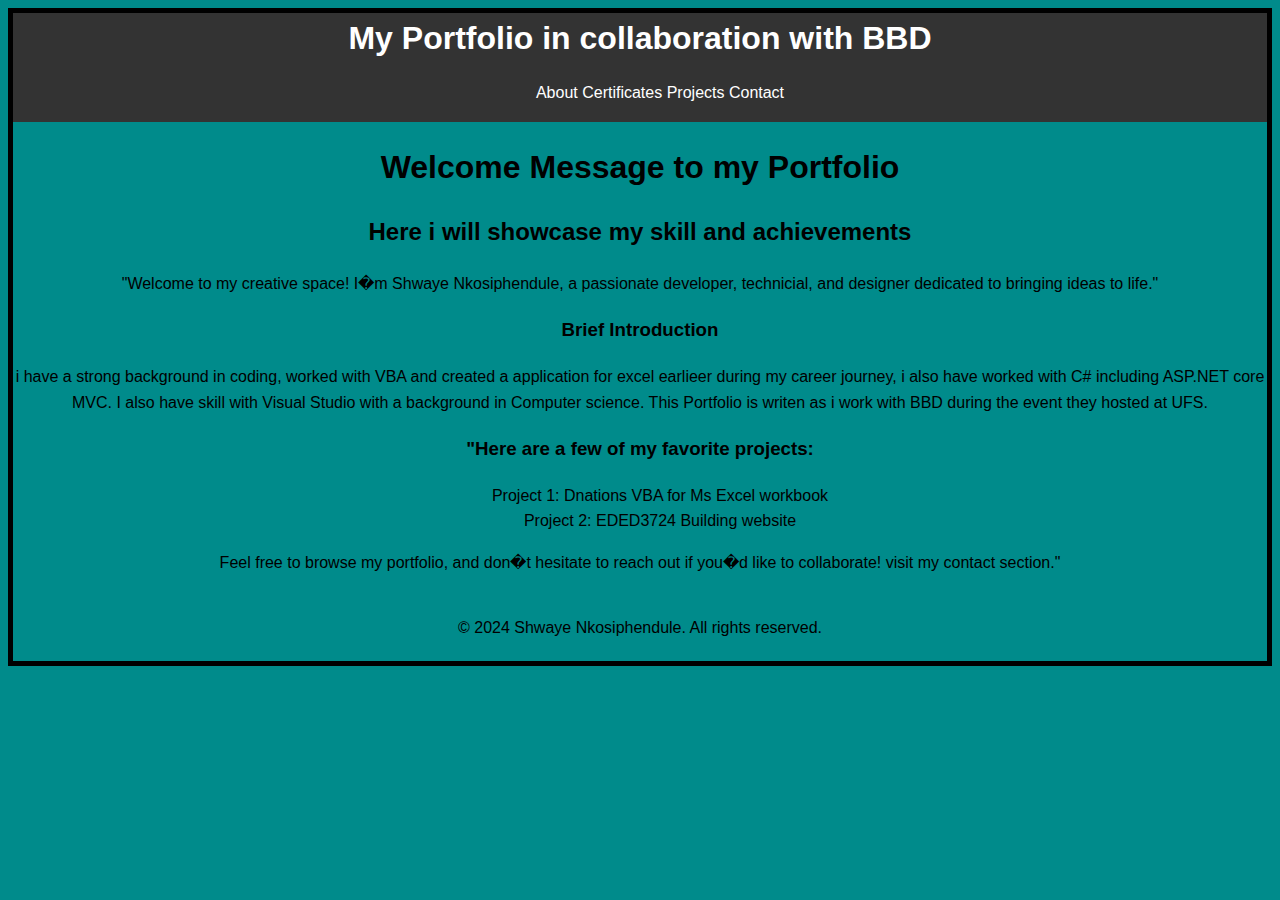
<file: Index.html>
<!DOCTYPE html>
<html lang="en">
<head>
    <meta charset="UTF-8">
    <meta name="viewport" content="width=device-width, initial-scale=1.0">
    <title>Shwaye Nkosiphendule Portfolio</title>
    <link rel="stylesheet" href="style.css">
</head>
    <body>
        <header>
            <h1>My Portfolio in collaboration with BBD</h1>
            <nav>
                <ul>
                    <li><a href="About.html">About</a></li>
                    <li><a href="Certificates.html">Certificates</a></li>
                    <li><a href="Projects.html">Projects</a></li>
                    <li><a href="Contact.html">Contact</a></li>
                </ul>
            </nav>
        </header>
            <section>
                <h1>Welcome Message to my Portfolio</h1>

                <h2>Here i will showcase my skill and achievements</h2>
                    
                <p>"Welcome to my creative space! I�m Shwaye Nkosiphendule, 
                a passionate developer, technicial, and designer dedicated to bringing ideas to life."</p>

                <h3>Brief Introduction</h3>
                <p>
                    i have a strong background in coding, worked with VBA and created a application for excel earlieer during my career journey,
                    i also have worked with C# including ASP.NET core MVC. I also have skill with Visual Studio
                    with a background in Computer science. This Portfolio is writen as i work with BBD during the event they hosted at UFS.
                </p>
                <h3>"Here are a few of my favorite projects:</h3>

                <ul>
                    <li>Project 1: Dnations VBA for Ms Excel workbook</li>
                    <li>Project 2: EDED3724 Building website</li>
                </ul>
                <p>Feel free to browse my portfolio, and don�t hesitate to reach out if you�d like to collaborate! visit my contact section."</p>

            </section>
        </main>

        <footer>
            <p>&copy; 2024 Shwaye Nkosiphendule. All rights reserved.</p>
        </footer>
    </body>
</html>
</file>
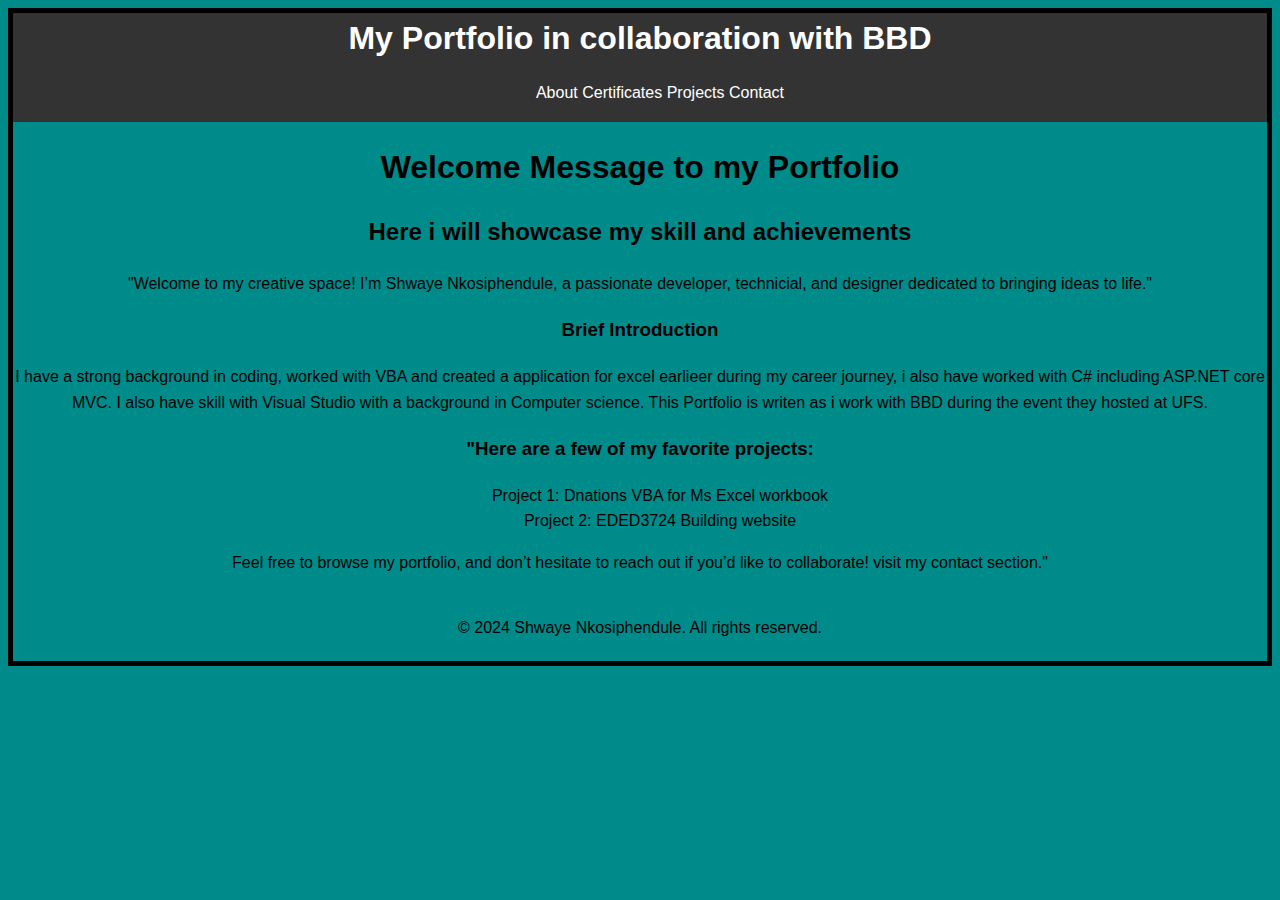
<file: index.html>
<!DOCTYPE html>
<html lang="en">
<head>
    <meta charset="UTF-8">
    <meta name="viewport" content="width=device-width, initial-scale=1.0">
    <title>Shwaye Nkosiphendule Portfolio</title>
    <link rel="stylesheet" href="style.css">
</head>
    <body>
        <header>
            <h1>My Portfolio in collaboration with BBD</h1>
            <nav>
                <ul>
                    <li><a href="About.html">About</a></li>
                    <li><a href="Certificates.html">Certificates</a></li>
                    <li><a href="Projects.html">Projects</a></li>
                    <li><a href="Contact.html">Contact</a></li>
                </ul>
            </nav>
        </header>
            <section>
                <h1>Welcome Message to my Portfolio</h1>

                <h2>Here i will showcase my skill and achievements</h2>
                    
                <p>"Welcome to my creative space! I’m Shwaye Nkosiphendule, 
                a passionate developer, technicial, and designer dedicated to bringing ideas to life."</p>

                <h3>Brief Introduction</h3>
                <p>
                    I have a strong background in coding, worked with VBA and created a application for excel earlieer during my career journey,
                    i also have worked with C# including ASP.NET core MVC. I also have skill with Visual Studio
                    with a background in Computer science. This Portfolio is writen as i work with BBD during the event they hosted at UFS.
                </p>
                <h3>"Here are a few of my favorite projects:</h3>

                <ul>
                    <li>Project 1: Dnations VBA for Ms Excel workbook</li>
                    <li>Project 2: EDED3724 Building website</li>
                </ul>
                <p>Feel free to browse my portfolio, and don’t hesitate to reach out if you’d like to collaborate! visit my contact section."</p>

            </section>
        </main>

        <footer>
            <p>&copy; 2024 Shwaye Nkosiphendule. All rights reserved.</p>
        </footer>
    </body>
</html>
</file>
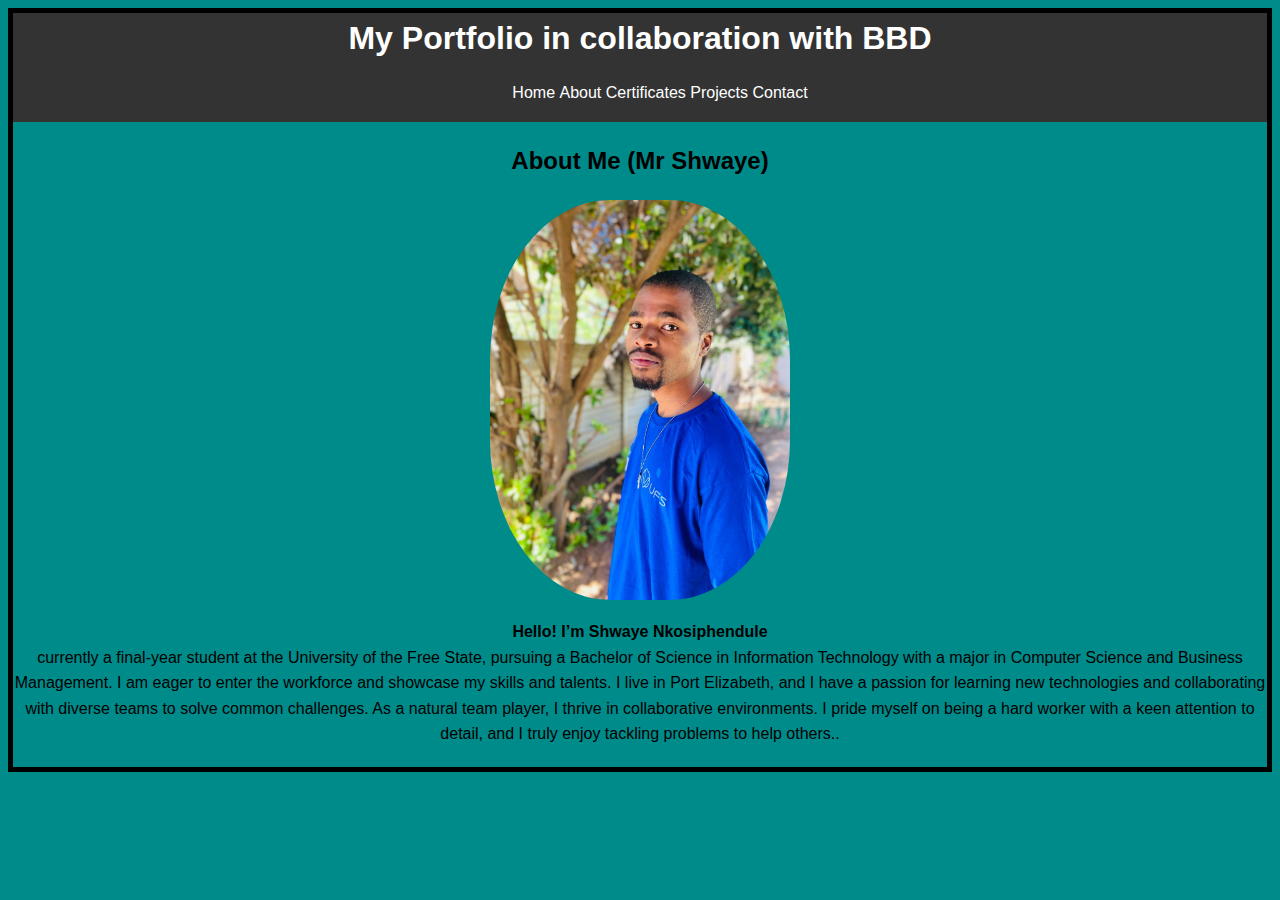
<file: About.html>
<!DOCTYPE html>
<html lang="en">
<head>
    <meta charset="UTF-8">
    <meta name="viewport" content="width=device-width, initial-scale=1.0">
    <title>Shwaye Nkosiphendule Portfolio</title>
    <link rel="stylesheet" href="style.css">
</head>
    <body>
        <header>
            <h1>My Portfolio in collaboration with BBD</h1>
            <nav>
                <ul>
                    <li><a href="index.html">Home</a></li>
                    <li><a href="About.html">About</a></li>
                    <li><a href="Certificates.html">Certificates</a></li>
                    <li><a href="Projects.html">Projects</a></li>
                    <li><a href="Contact.html">Contact</a></li>
                </ul>
            </nav>
        </header>
        <title> 
            About me 
            </title>
         <main>
         <section id="about">
             <h2>About Me (Mr Shwaye)</h2>
             <img id="profile-pic"src="pictures/MyImage.jpg" alt="Shwaye Nkosiphendile" class="profile-pic">
             <p>
                 <strong>Hello! I’m Shwaye Nkosiphendule</strong> <br /> 
                 currently a final-year student at the University of the Free State, pursuing a Bachelor of Science in Information Technology with a major in Computer Science and Business Management.

                 I am eager to enter the workforce and showcase my skills and talents. I live in Port Elizabeth, and I have a passion for learning new technologies and collaborating with diverse teams to solve common challenges.

                 As a natural team player, I thrive in collaborative environments. I pride myself on being a hard worker with a keen attention to detail, and I truly enjoy tackling problems to help others..
             </p>
         </section>
    </body>
</html>
</file>
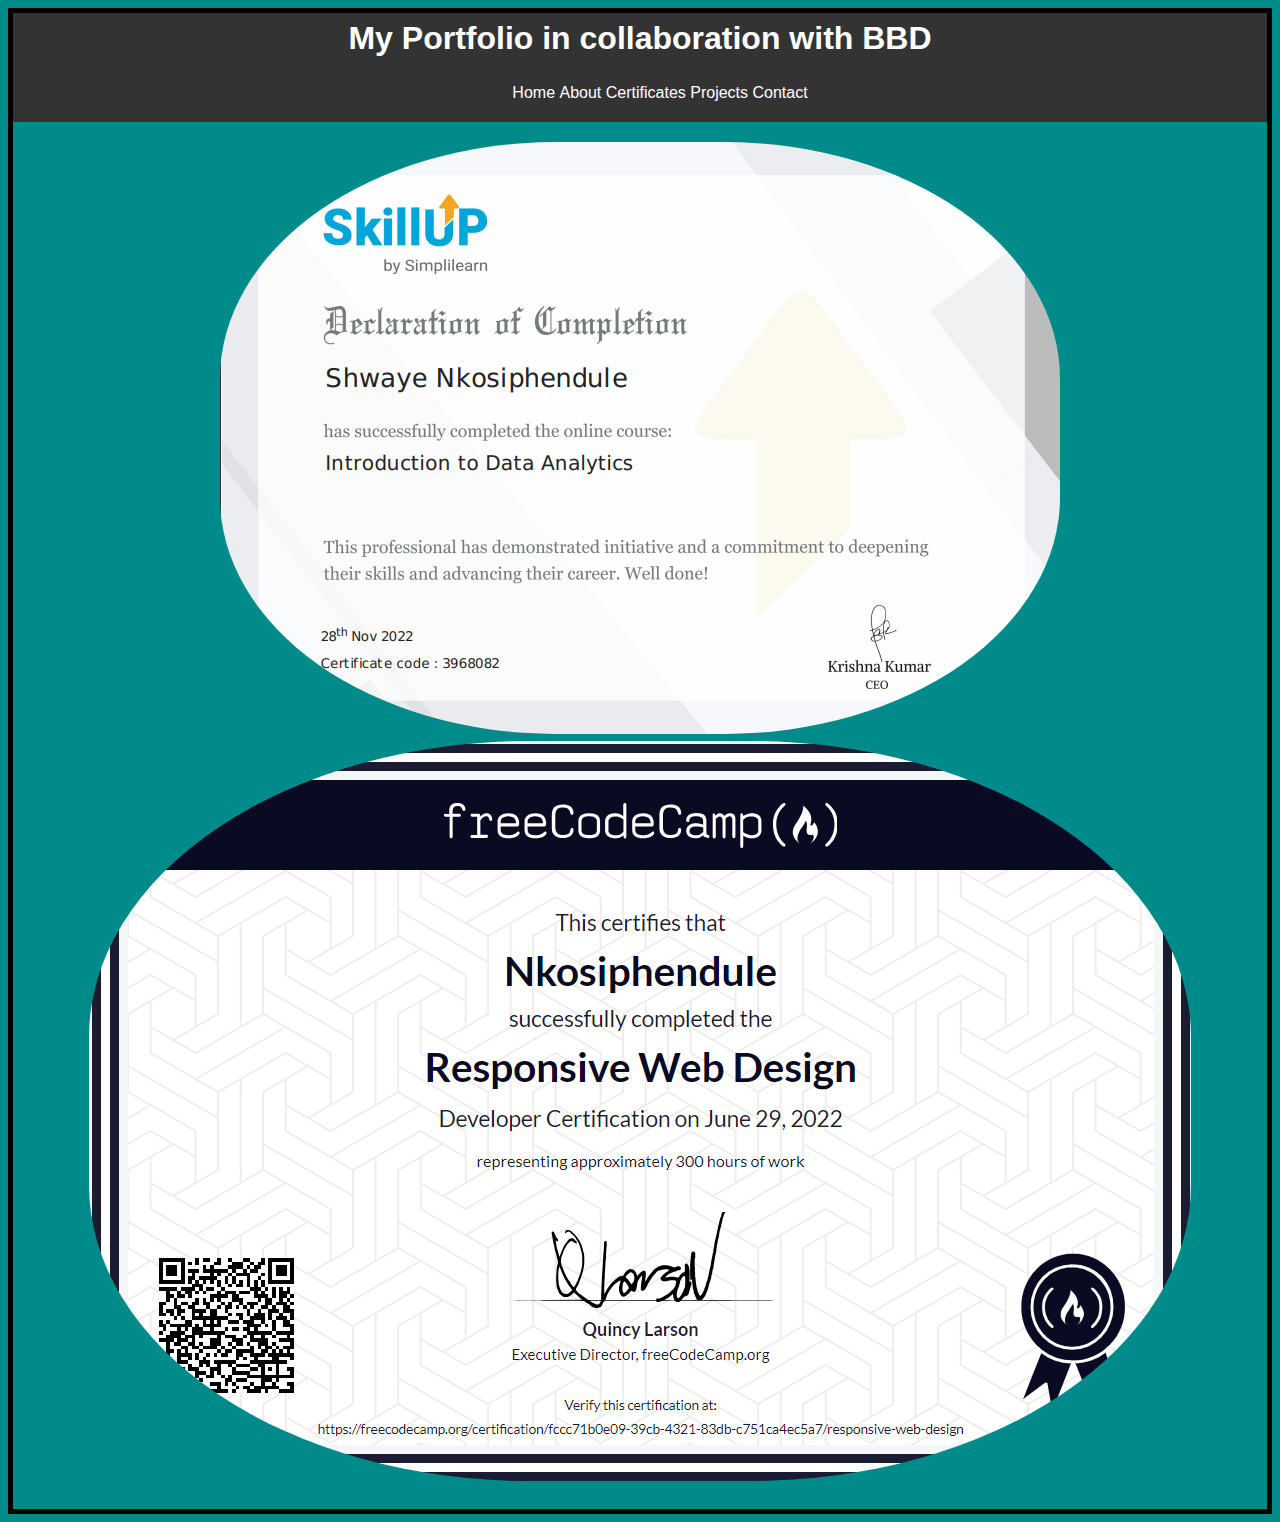
<file: Certificates.html>
<!DOCTYPE html>
<html lang="en">
<head>
    <meta charset="UTF-8">
    <meta name="viewport" content="width=device-width, initial-scale=1.0">
    <title>Shwaye Nkosiphendule Portfolio</title>
    <link rel="stylesheet" href="style.css">
</head>
    <body>
        <header>
            <h1>My Portfolio in collaboration with BBD</h1>
            <nav>
                <ul>
                    <li><a href="index.html">Home</a></li>
                    <li><a href="About.html">About</a></li>
                    <li><a href="Certificates.html">Certificates</a></li>
                    <li><a href="Projects.html">Projects</a></li>
                    <li><a href="Contact.html">Contact</a></li>
                </ul>
            </nav>
        </header>
        <section>
            <img src="pictures/Data_analytics.png" alt="Data_analyitics Certificates" />
            <img src="pictures/Certificate.png" alt="Data_analyitics Certificates" />
        </section>

    </body>
</html>
</file>
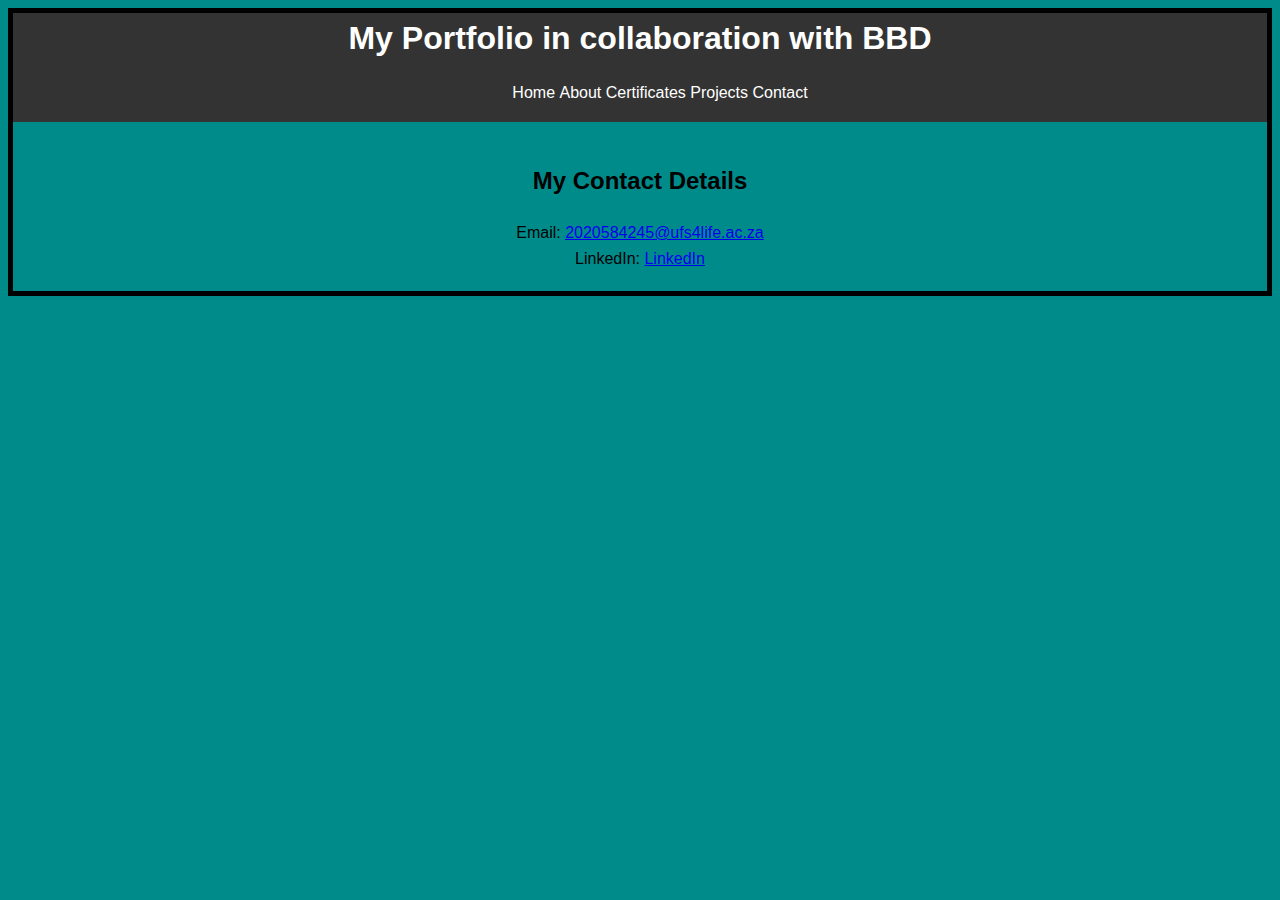
<file: Contact.html>
<!DOCTYPE html>
<html lang="en">
<head>
    <meta charset="UTF-8">
    <meta name="viewport" content="width=device-width, initial-scale=1.0">
    <title>Shwaye Nkosiphendule Portfolio</title>
    <link rel="stylesheet" href="style.css">
</head>
    <body>
        <header>
            <h1>My Portfolio in collaboration with BBD</h1>
            <nav>
                <ul>
                    <li><a href="index.html">Home</a></li>
                    <li><a href="About.html">About</a></li>
                    <li><a href="Certificates.html">Certificates</a></li>
                    <li><a href="Projects.html">Projects</a></li>
                    <li><a href="Contact.html">Contact</a></li>
                </ul>
            </nav>
        </header>
        <section id="contact">
            <h2>My Contact Details</h2>
            <p>Email: <a href="mailto:2020584245@ufs4life.ac.za">2020584245@ufs4life.ac.za</a></p>
            <p>LinkedIn: <a href="https://www.linkedin.com/in/shwaye-nkosiphendule" target="_blank">LinkedIn</a></p>
        </section>
    </body>
</html>
</file>
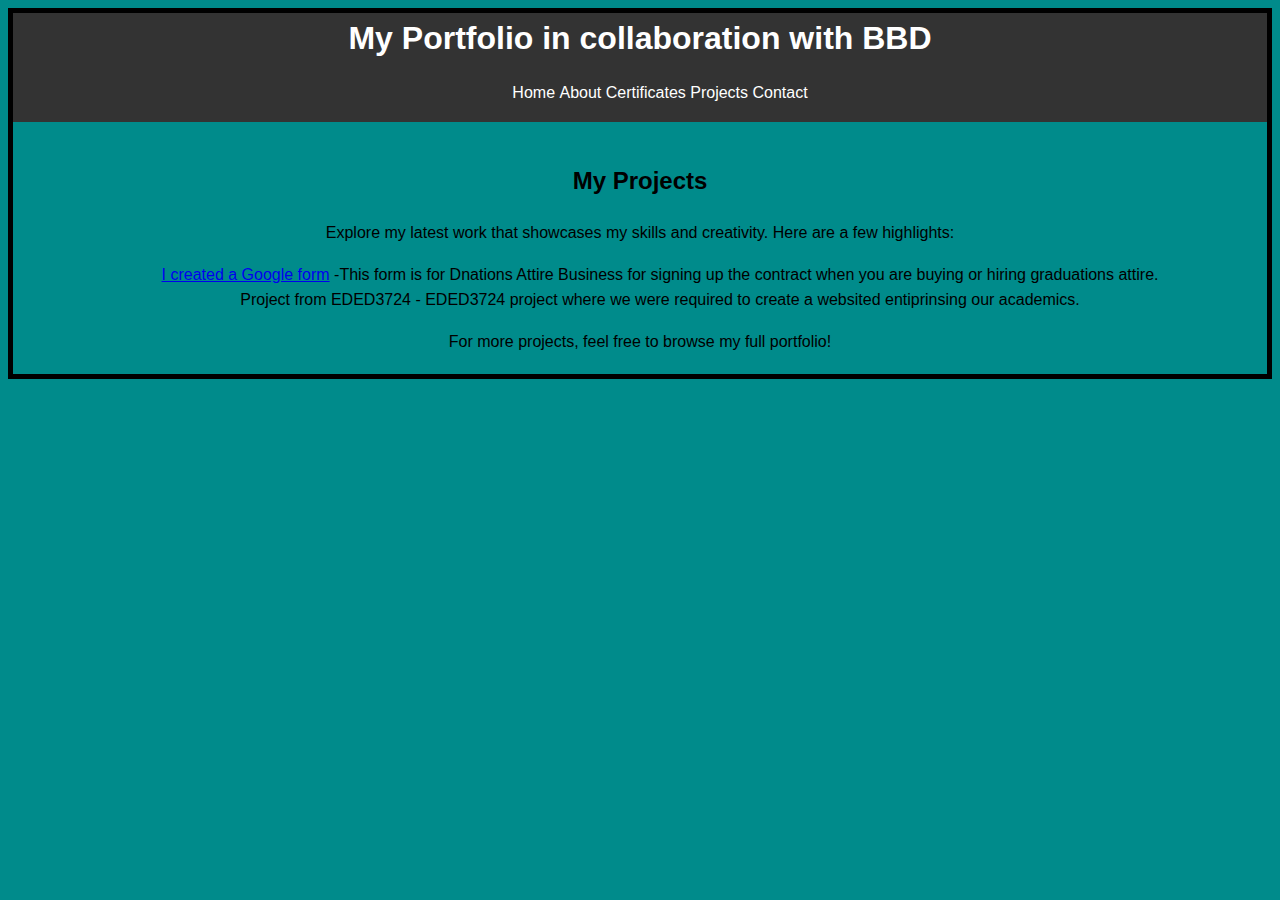
<file: Projects.html>
<!DOCTYPE html>
<html lang="en">
<head>
    <meta charset="UTF-8">
    <meta name="viewport" content="width=device-width, initial-scale=1.0">
    <title>Shwaye Nkosiphendule Portfolio</title>
    <link rel="stylesheet" href="style.css">
</head>
    <body>
        <header>
            <h1>My Portfolio in collaboration with BBD</h1>
            <nav>
                <ul>
                    <li><a href="index.html">Home</a></li>
                    <li><a href="About.html">About</a></li>
                    <li><a href="Certificates.html">Certificates</a></li>
                    <li><a href="Projects.html">Projects</a></li>
                    <li><a href="Contact.html">Contact</a></li>
                </ul>
            </nav>
        </header>

        <section id="contact">
            <h2>My Projects</h2>
            <p>Explore my latest work that showcases my skills and creativity. Here are a few highlights:</p>
            <ul id="projects">
                <li><a href="https://forms.gle/EzvP34R3bMpPKQ9b8">I created a Google form</a> -This form is for Dnations Attire Business for signing up the contract when you are buying or hiring graduations attire.</li>
                <li><a >Project from EDED3724</a> - EDED3724 project where we were required to create a websited entiprinsing our academics.</li>
            </ul>
            <p>For more projects, feel free to browse my full portfolio!</p>
        </section>

    </body>
</html>
</file>
<file: style.css>
body {
    font-family: Arial, sans-serif;
    width: 300;
    border: 5px solid black;
    padding: 500;
    margin: 200;
    line-height: 1.6;
    display:flex;
    flex-direction:column;
    background-color: darkcyan;
}
img {
    border-radius: 40%;
    display: inline-block;
    width: 250;
    height: 450;
}

header {
    background: #333;
    color: #fff;
    gap: 20vw;
    text-align: center;
}

nav ul {
    list-style: none;
}

    nav ul li {
        display: inline;
    }

nav a {
    color: #fff;
    text-decoration: none;
}

    nav a:hover {
        text-decoration: underline;
    }

main {
    padding: inherit;
}

section {
    margin: 20px 0;
    text-align: center;
}

.profile-pic {
    max-width: 300px;
    border-radius: 40%; /* Makes it circular */
    display: block;
    margin: 19px auto;
}
ul {
    list-style:none;
}

.projects {
    border: 1px solid #ccc;
    text-align: left;
}
p {
    background-color: none;
    margin: auto;
    padding: inherit;
}
h1 {
    margin:auto;
    padding: inherit;
}
footer {
    text-align: center;
    padding: 10px 0;
    background: none;
    color: black;
    position: relative;
    bottom: 0;
    width: 100%;
}
</file>
